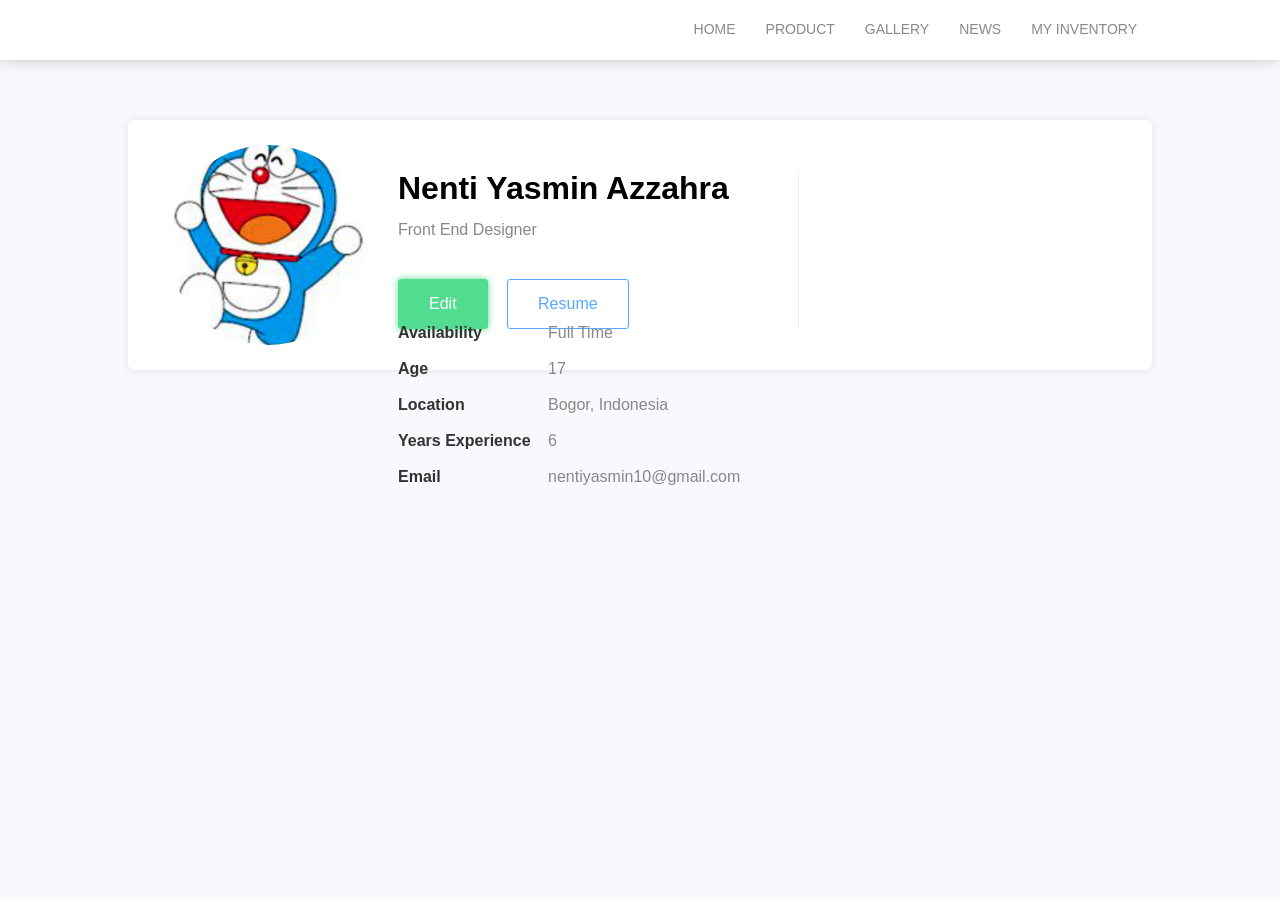
<file: Arkademy/javascript/course 1,2,3/index.html>
<!DOCTYPE html>
<html>
<head>
	<title>Profile Page</title>
	<meta name="viewport" content="width=device-width, initial-scale=1.0">
	<link rel="stylesheet" type="text/css" href="css/style.css">
	</style>
</head>
<body>
	<nav>
		<div class="menu-mobile">
			<a href="#" onclick="showMenu()">Menu</a>
		</div>
		<ul id="menu">
			<li><a href="#">HOME</a></li>
			<li><a href="#">PRODUCT</a></li>
			<li><a href="#">GALLERY</a></li>
			<li><a href="#">NEWS</a></li>
			<li><a href="#">MY INVENTORY</a></li>
		</ul>
	</nav>

	<section id="box-profile">
		<div class="img-profile">
			<div class="photo" style="background-image: url(img/Profile.jpg);">
				
			</div>
		</div>
		<div class="description">
			<h1 id="pName">Nenti Yasmin Azzahra</h1>
			<p id="pRole">Front End Designer</p>
			<a href="#input-form" class="button bg-green" onclick="editForm()">Edit</a>
			<a href="#" class="button border-blue">Resume</a>
		</div>
		<div class="information">
		<div class="data">
			<p class="field">Availability</p>
			<p id="pAvailable" class="text-gray">Full Time</p>
		</div>
		<div class="data">
			<p class="field">Age</p>
			<p id="pAge" class="text-gray">17</p>
		</div>
		<div class="data">
			<p class="field">Location</p>
			<p id="pLocation" class="text-gray">Bogor, Indonesia</p>
		</div>
		<div class="data">
			<p class="field">Years Experience</p>
			<p id="pExperience" class="text-gray">6</p>
		</div>
		<div class="data">
			<p class="field">Email</p>
			<p id="pEmail" class="text-gray">nentiyasmin10@gmail.com</p>
		</div>
	</div>
	</section>
	<section id="input-form">
		<!--<form method="#" action="#">-->
			<div class="form">
				<label>Name</label>
				<input id="inpName" type="text" name="name">
			</div>
			<div class="form">
				<label>Role</label>
				<input id="inpRole" type="text" name="role">
			</div>
			<div class="form">
				<label>Availability</label>
				<input id="inpAvailability" type="text" name="availability">
			</div>
			<div class="form">
				<label>Age</label>
				<input id="inpAge" type="text" name="age">
			</div>
			<div class="form">
				<label>Location</label>
				<input id="inpLocation" type="text" name="location">
			</div>
			<div class="form">
				<label>Years Experience</label>
				<input id="inpYears" type="text" name="years">
			</div>
			<div class="form">
				<label>Email</label>
				<input id="inpEmail" type="text" name="email">
			</div>
			<div class="form">
				<input onclick="simpanForm()" type="submit" name="submit" value="SUBMIT" class="bg-blue">
			</div>
		<!-- </form> -->
	</section>

	<script>
		var formMenu = document.getElementById("input-form");
		formMenu.style.display = "none";

		function editForm(){
			if(formMenu.style.display === "none"){
				formMenu.style.display = "block";
			}else{
				formMenu.style.display = "none";
			}

			var name = document.getElementById("pName").innerHTML;
			var role = document.getElementById("pRole").innerHTML;
			var available = document.getElementById("pAvailable").innerHTML;
			var age = document.getElementById("pAge").innerHTML;
			var location = document.getElementById("pLocation").innerHTML;
			var Experience = document.getElementById("pExperience").innerHTML;
			var email = document.getElementById("pEmail").innerHTML;

			document.getElementById("inpName").value = name;
			document.getElementById("inpRole").value = role;
			document.getElementById("inpAvailability").value = available;
			document.getElementById("inpAge").value = age;
			document.getElementById("inpLocation").value = location;
			document.getElementById("inpYears").value = Experience;
			document.getElementById("inpEmail").value = email;
			}

		function simpanForm(){
			formMenu.style.display = "none";
			var name = document.getElementById("inpName").value;
			var role = document.getElementById("inpRole").value;
			var available = document.getElementById("inpAvailability").value;
			var age = document.getElementById("inpAge").value;
			var location = document.getElementById("inpLocation").value;
			var experience = document.getElementById("inpYears").value;
			var email = document.getElementById("inpEmail").value;


			document.getElementById("pName").innerHTML = name;
			document.getElementById("pRole").innerHTML = role;
			document.getElementById("pAvailable").innerHTML = available;
			document.getElementById("pAge").innerHTML = age;
			document.getElementById("pLocation").innerHTML = location;
			document.getElementById("pExperience").innerHTML = experience;
			document.getElementById("pEmail").innerHTML = email;


		}

		function showMenu(){
			var menu = document.getElementById("menu");
			var box = document.getElementById("box-profile");

			if(menu.style.display === "block"){
				menu.style.display = "none";
				box.style.paddingTop = "0px";
			}else{
				menu.style.display = "block";
				box.sytl.paddingTop = "125px"
			}
		}
	</script>
</body>
</html>
</file>
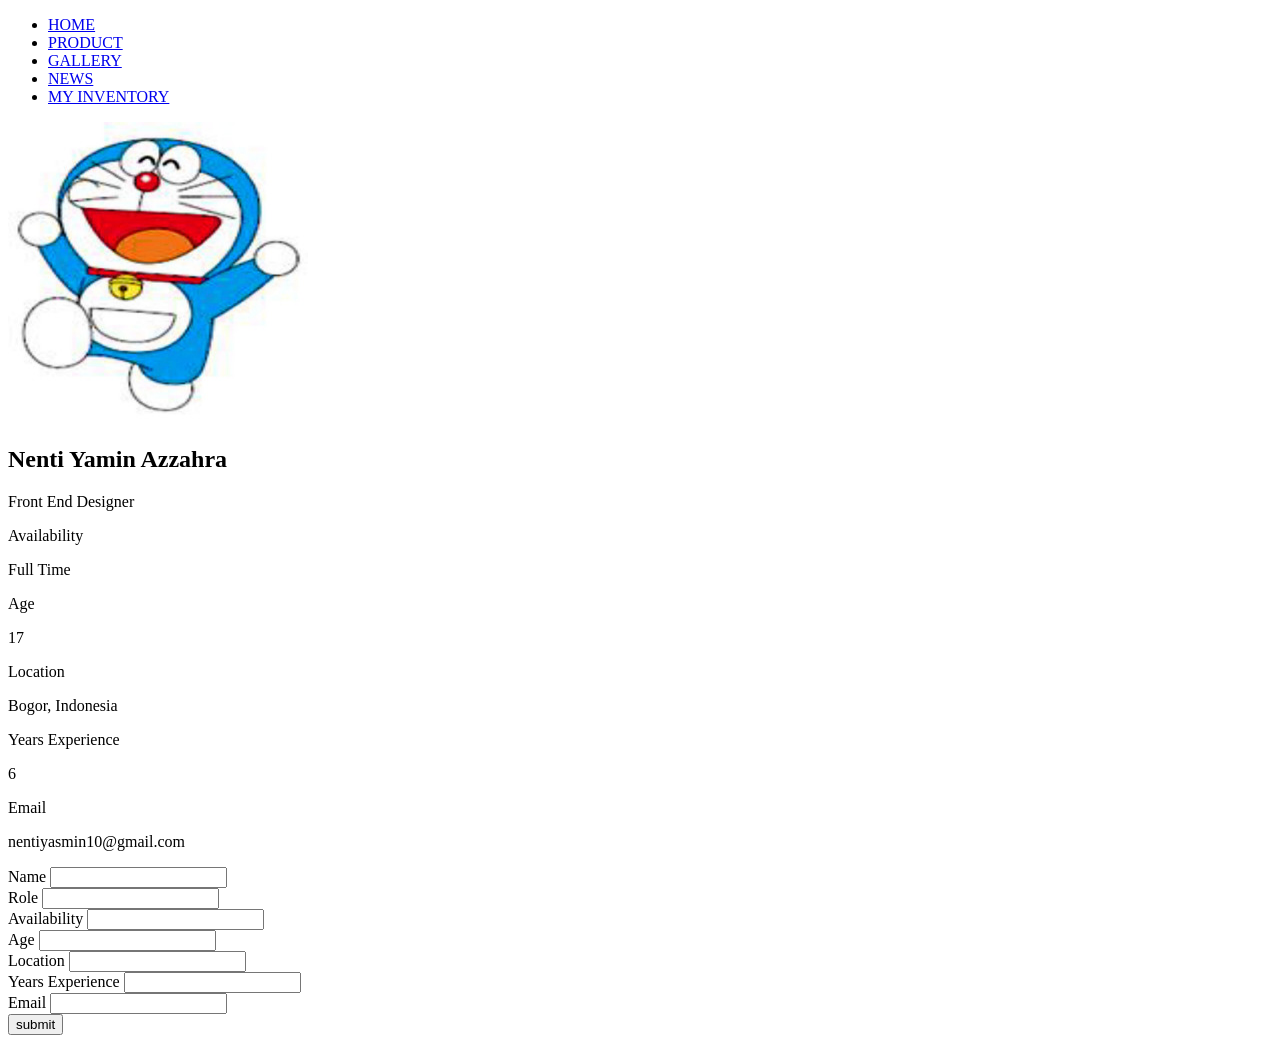
<file: Arkademy/CSS/course 1/course1.html>
<!DOCTYPE html>
<html>
<head>
	<link rel="stylesheet" type="text/css" href="css/style.css">
	</style>
</head>
<body>
	<nav>
		<ul>
			<li><a href="#">HOME</a></li>
			<li><a href="#">PRODUCT</a></li>
			<li><a href="#">GALLERY</a></li>
			<li><a href="#">NEWS</a></li>
			<li><a href="#">MY INVENTORY</a></li>
		</ul>
	</nav>

	<section>
		<div>
			<img id="arkademy-class" src="img/Profile.jpg" alt="Gambar Profile">
		</div>
		<div>
			<h1>Nenti Yamin Azzahra</h1>
			<p>Front End Designer</p>
			<a href="#"></a>
			<a href="#"></a>
		</div>
		<div>
			<p>Availability</p>
			<p>Full Time</p>
		</div>
		<div>
			<p>Age</p>
			<p>17</p>
		</div>
		<div>
			<p>Location</p>
			<p>Bogor, Indonesia</p>
		</div>
		<div>
			<p>Years Experience</p>
			<p>6</p>
		</div>
		<div>
			<p>Email</p>
			<p>nentiyasmin10@gmail.com</p>
		</div>
	</section>
	<section>
		<form method="#" action="#">
			<div>
				<label>Name</label>
				<input type="text" name="name">
			</div>
			<div>
				<label>Role</label>
				<input type="text" name="role">
			</div>
			<div>
				<label>Availability</label>
				<input type="text" name="availability">
			</div>
			<div>
				<label>Age</label>
				<input type="text" name="age">
			</div>
			<div>
				<label>Location</label>
				<input type="text" name="location">
			</div>
			<div>
				<label>Years Experience</label>
				<input type="text" name="years">
			</div>
			<div>
				<label>Email</label>
				<input type="text" name="email">
			</div>
			<div>
				<input type="submit" name="submit" value="submit">
			</div>
		</form>
	</section>
</body>
</html>
</file>
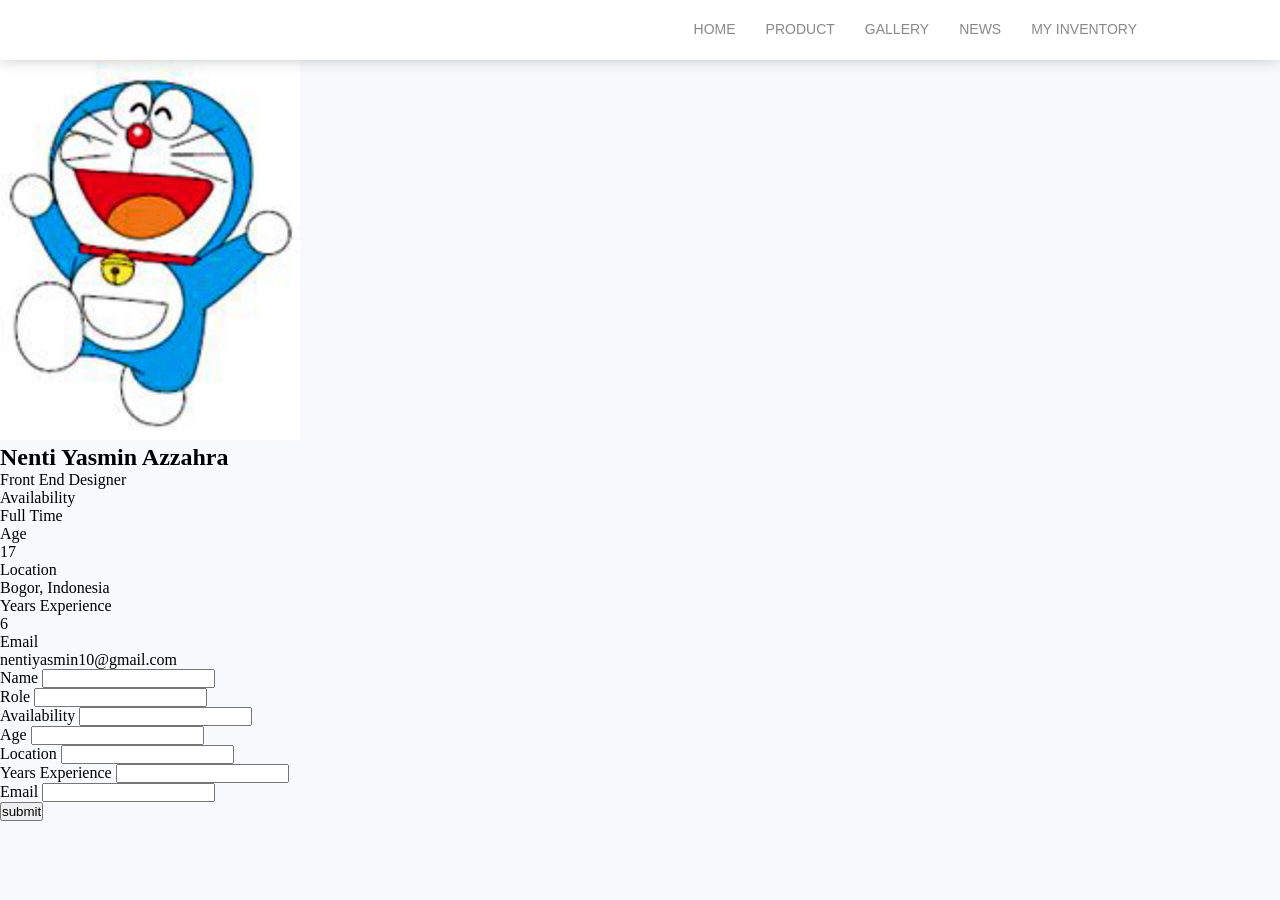
<file: Arkademy/CSS/course 2/course2.html>
<!DOCTYPE html>
<html>
<head>
	<link rel="stylesheet" type="text/css" href="css/style.css">
	</style>
</head>
<body>
	<nav>
		<div class="menu-mobile">
			<a href="#">Menu</a>
		</div>
		<ul>
			<li><a href="#">HOME</a></li>
			<li><a href="#">PRODUCT</a></li>
			<li><a href="#">GALLERY</a></li>
			<li><a href="#">NEWS</a></li>
			<li><a href="#">MY INVENTORY</a></li>
		</ul>
	</nav>

	<section>
		<div>
			<img id="arkademy-class" src="img/Profile.jpg" alt="Gambar Profile">
		</div>
		<div>
			<h1>Nenti Yasmin Azzahra</h1>
			<p>Front End Designer</p>
			<a href="#"></a>
			<a href="#"></a>
		</div>
		<div>
			<p>Availability</p>
			<p>Full Time</p>
		</div>
		<div>
			<p>Age</p>
			<p>17</p>
		</div>
		<div>
			<p>Location</p>
			<p>Bogor, Indonesia</p>
		</div>
		<div>
			<p>Years Experience</p>
			<p>6</p>
		</div>
		<div>
			<p>Email</p>
			<p>nentiyasmin10@gmail.com</p>
		</div>
	</section>
	<section>
		<form method="#" action="#">
			<div>
				<label>Name</label>
				<input type="text" name="name">
			</div>
			<div>
				<label>Role</label>
				<input type="text" name="role">
			</div>
			<div>
				<label>Availability</label>
				<input type="text" name="availability">
			</div>
			<div>
				<label>Age</label>
				<input type="text" name="age">
			</div>
			<div>
				<label>Location</label>
				<input type="text" name="location">
			</div>
			<div>
				<label>Years Experience</label>
				<input type="text" name="years">
			</div>
			<div>
				<label>Email</label>
				<input type="text" name="email">
			</div>
			<div>
				<input type="submit" name="submit" value="submit">
			</div>
		</form>
	</section>
</body>
</html>
</file>
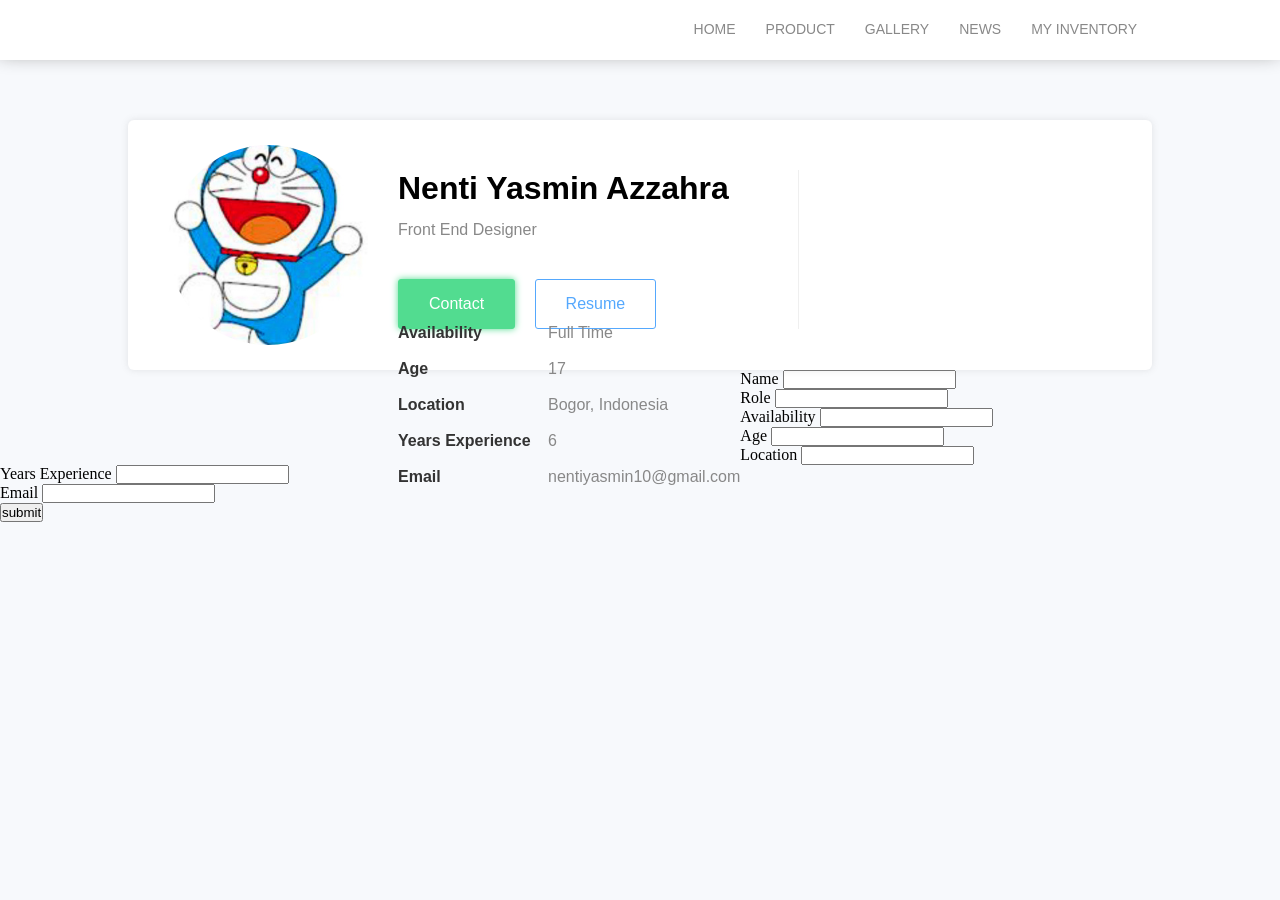
<file: Arkademy/CSS/course 3/course3.html>
<!DOCTYPE html>
<html>
<head>
	<link rel="stylesheet" type="text/css" href="css/style.css">
	</style>
</head>
<body>
	<nav>
		<div class="menu-mobile">
			<a href="#">Menu</a>
		</div>
		<ul>
			<li><a href="#">HOME</a></li>
			<li><a href="#">PRODUCT</a></li>
			<li><a href="#">GALLERY</a></li>
			<li><a href="#">NEWS</a></li>
			<li><a href="#">MY INVENTORY</a></li>
		</ul>
	</nav>

	<section id="box-profile">
		<div class="img-profile">
			<div class="photo" style="background-image: url(img/Profile.jpg);">
				
			</div>
		</div>
		<div class="description">
			<h1>Nenti Yasmin Azzahra</h1>
			<p>Front End Designer</p>
			<a href="#" class="button bg-green">Contact</a>
			<a href="#" class="button border-blue">Resume</a>
		</div>
		<div class="information">
		<div class="data">
			<p class="field">Availability</p>
			<p class="text-gray">Full Time</p>
		</div>
		<div class="data">
			<p class="field">Age</p>
			<p class="text-gray">17</p>
		</div>
		<div class="data">
			<p class="field">Location</p>
			<p class="text-gray">Bogor, Indonesia</p>
		</div>
		<div class="data">
			<p class="field">Years Experience</p>
			<p class="text-gray">6</p>
		</div>
		<div class="data">
			<p class="field">Email</p>
			<p class="text-gray">nentiyasmin10@gmail.com</p>
		</div>
	</div>
	</section>
	<section>
		<form method="#" action="#">
			<div>
				<label>Name</label>
				<input type="text" name="name">
			</div>
			<div>
				<label>Role</label>
				<input type="text" name="role">
			</div>
			<div>
				<label>Availability</label>
				<input type="text" name="availability">
			</div>
			<div>
				<label>Age</label>
				<input type="text" name="age">
			</div>
			<div>
				<label>Location</label>
				<input type="text" name="location">
			</div>
			<div>
				<label>Years Experience</label>
				<input type="text" name="years">
			</div>
			<div>
				<label>Email</label>
				<input type="text" name="email">
			</div>
			<div>
				<input type="submit" name="submit" value="submit">
			</div>
		</form>
	</section>
</body>
</html>
</file>
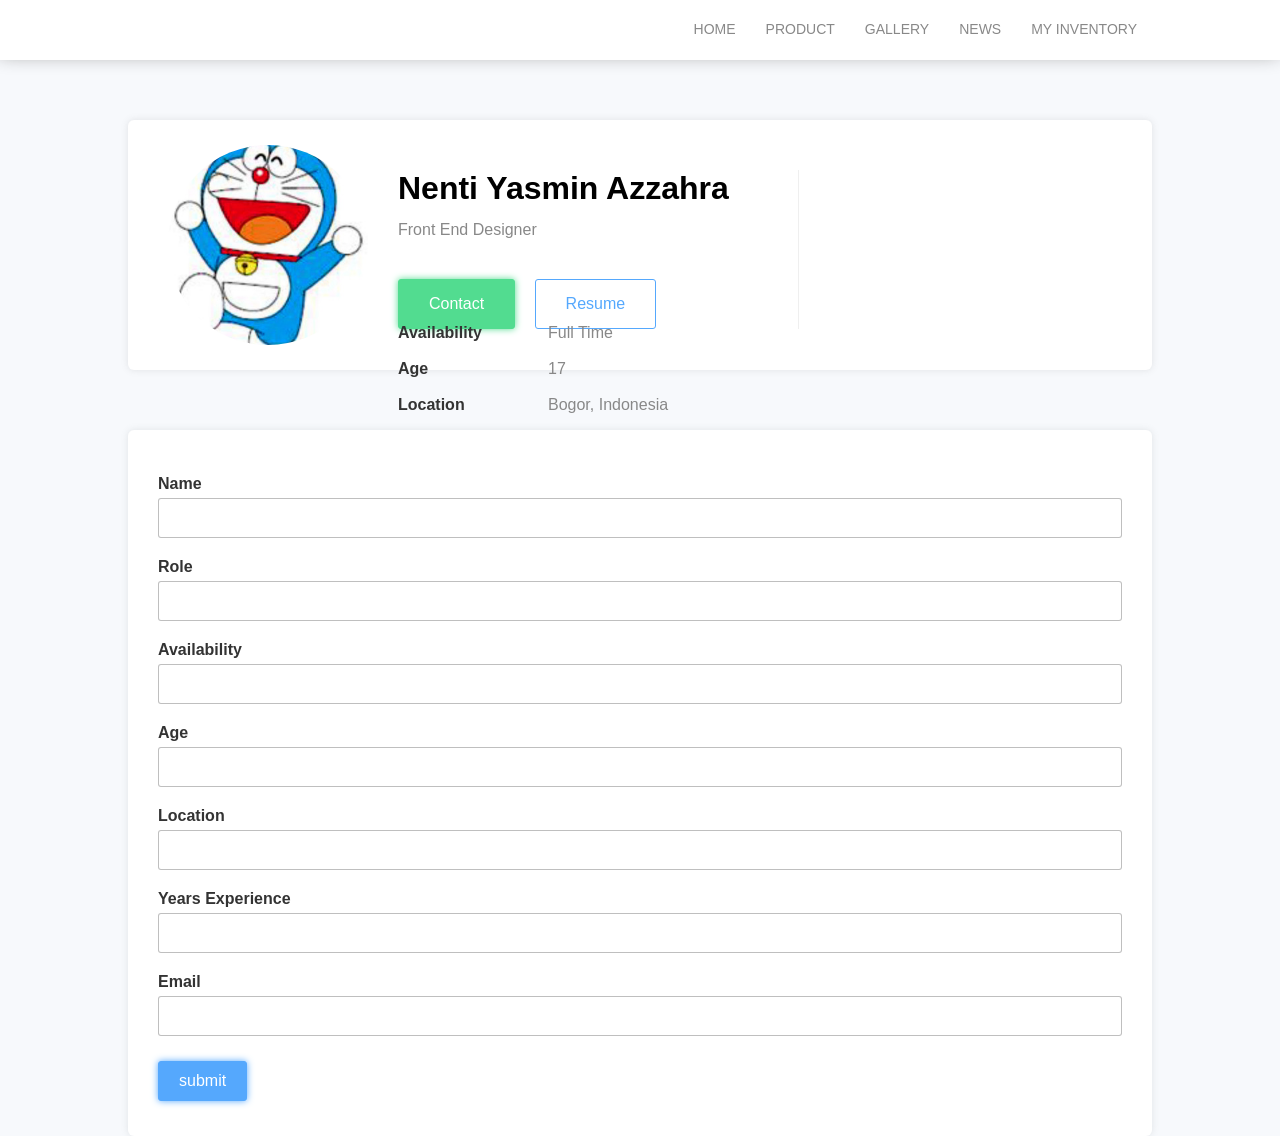
<file: Arkademy/CSS/course 4/course4.html>
<!DOCTYPE html>
<html>
<head>
	<title>Profile Page</title>
	<link rel="stylesheet" type="text/css" href="css/style.css">
	</style>
</head>
<body>
	<nav>
		<div class="menu-mobile">
			<a href="#">Menu</a>
		</div>
		<ul>
			<li><a href="#">HOME</a></li>
			<li><a href="#">PRODUCT</a></li>
			<li><a href="#">GALLERY</a></li>
			<li><a href="#">NEWS</a></li>
			<li><a href="#">MY INVENTORY</a></li>
		</ul>
	</nav>

	<section id="box-profile">
		<div class="img-profile">
			<div class="photo" style="background-image: url(img/Profile.jpg);">
				
			</div>
		</div>
		<div class="description">
			<h1>Nenti Yasmin Azzahra</h1>
			<p>Front End Designer</p>
			<a href="#" class="button bg-green">Contact</a>
			<a href="#" class="button border-blue">Resume</a>
		</div>
		<div class="information">
		<div class="data">
			<p class="field">Availability</p>
			<p class="text-gray">Full Time</p>
		</div>
		<div class="data">
			<p class="field">Age</p>
			<p class="text-gray">17</p>
		</div>
		<div class="data">
			<p class="field">Location</p>
			<p class="text-gray">Bogor, Indonesia</p>
		</div>
		<div class="data">
			<p class="field">Years Experience</p>
			<p class="text-gray">6</p>
		</div>
		<div class="data">
			<p class="field">Email</p>
			<p class="text-gray">nentiyasmin10@gmail.com</p>
		</div>
	</div>
	</section>
	<section id="input-form">
		<form method="#" action="#">
			<div class="form">
				<label>Name</label>
				<input type="text" name="name">
			</div>
			<div class="form">
				<label>Role</label>
				<input type="text" name="role">
			</div>
			<div class="form">
				<label>Availability</label>
				<input type="text" name="availability">
			</div>
			<div class="form">
				<label>Age</label>
				<input type="text" name="age">
			</div>
			<div class="form">
				<label>Location</label>
				<input type="text" name="location">
			</div>
			<div class="form">
				<label>Years Experience</label>
				<input type="text" name="years">
			</div>
			<div class="form">
				<label>Email</label>
				<input type="text" name="email">
			</div>
			<div>
				<input type="submit" name="submit" value="submit" class="bg-blue">
			</div>
		</form>
	</section>
</body>
</html>
</file>
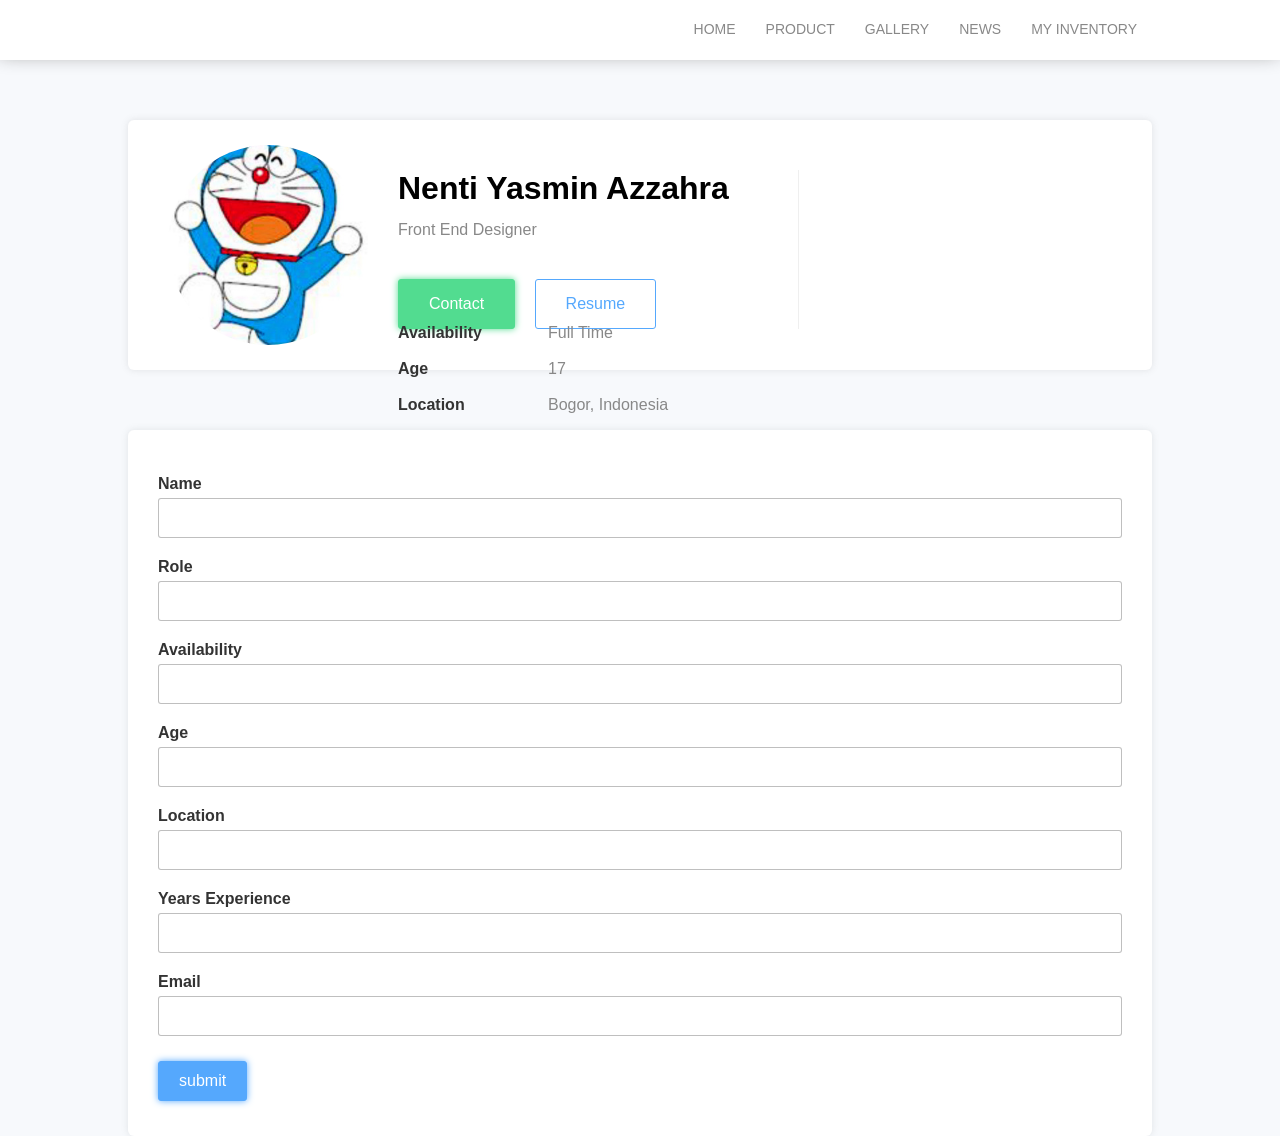
<file: Arkademy/CSS/course 5/course5.html>
<!DOCTYPE html>
<html>
<head>
	<title>Profile Page</title>
	<meta name="viewport" content="width=device-width, initial-scale=1.0">
	<link rel="stylesheet" type="text/css" href="css/style.css">
	</style>
</head>
<body>
	<nav>
		<div class="menu-mobile">
			<a href="#">Menu</a>
		</div>
		<ul>
			<li><a href="#">HOME</a></li>
			<li><a href="#">PRODUCT</a></li>
			<li><a href="#">GALLERY</a></li>
			<li><a href="#">NEWS</a></li>
			<li><a href="#">MY INVENTORY</a></li>
		</ul>
	</nav>

	<section id="box-profile">
		<div class="img-profile">
			<div class="photo" style="background-image: url(img/Profile.jpg);">
				
			</div>
		</div>
		<div class="description">
			<h1>Nenti Yasmin Azzahra</h1>
			<p>Front End Designer</p>
			<a href="#" class="button bg-green">Contact</a>
			<a href="#" class="button border-blue">Resume</a>
		</div>
		<div class="information">
		<div class="data">
			<p class="field">Availability</p>
			<p class="text-gray">Full Time</p>
		</div>
		<div class="data">
			<p class="field">Age</p>
			<p class="text-gray">17</p>
		</div>
		<div class="data">
			<p class="field">Location</p>
			<p class="text-gray">Bogor, Indonesia</p>
		</div>
		<div class="data">
			<p class="field">Years Experience</p>
			<p class="text-gray">6</p>
		</div>
		<div class="data">
			<p class="field">Email</p>
			<p class="text-gray">nentiyasmin10@gmail.com</p>
		</div>
	</div>
	</section>
	<section id="input-form">
		<form method="#" action="#">
			<div class="form">
				<label>Name</label>
				<input type="text" name="name">
			</div>
			<div class="form">
				<label>Role</label>
				<input type="text" name="role">
			</div>
			<div class="form">
				<label>Availability</label>
				<input type="text" name="availability">
			</div>
			<div class="form">
				<label>Age</label>
				<input type="text" name="age">
			</div>
			<div class="form">
				<label>Location</label>
				<input type="text" name="location">
			</div>
			<div class="form">
				<label>Years Experience</label>
				<input type="text" name="years">
			</div>
			<div class="form">
				<label>Email</label>
				<input type="text" name="email">
			</div>
			<div>
				<input type="submit" name="submit" value="submit" class="bg-blue">
			</div>
		</form>
	</section>
</body>
</html>
</file>
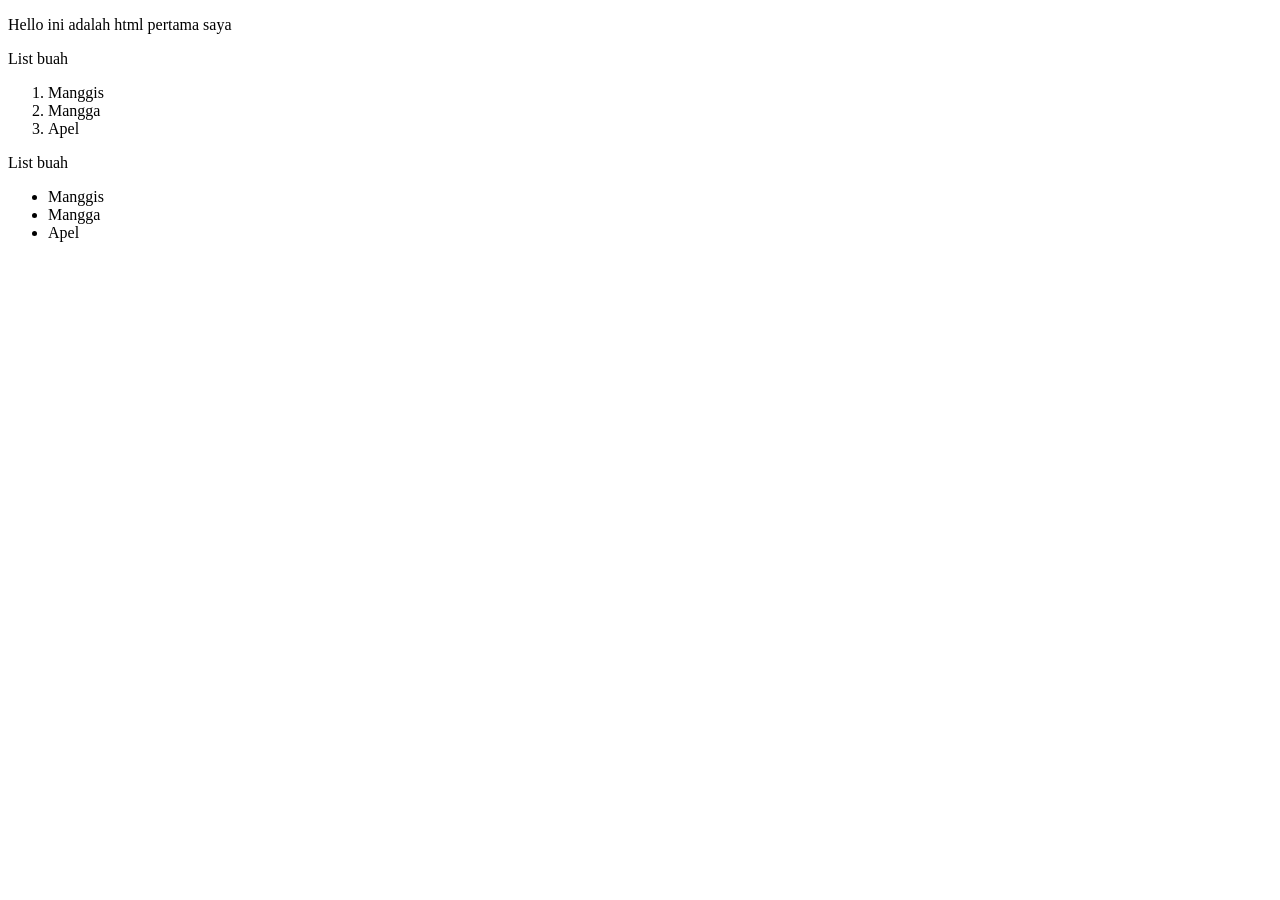
<file: Arkademy/HTML/course 1/course.html>
<!DOCTYPE html>
<html>
<head>
	<title>Hello Word</title>
</head>
<body>
	<p>Hello ini adalah html pertama saya</p>
	List buah
	<ol>
		<li>Manggis</li>
		<li>Mangga</li>
		<li>Apel</li>
	</ol>
	List buah
	<ul>
		<li>Manggis</li>
		<li>Mangga</li>
		<li>Apel</li>
	</ul>
</body>
</html>
</file>
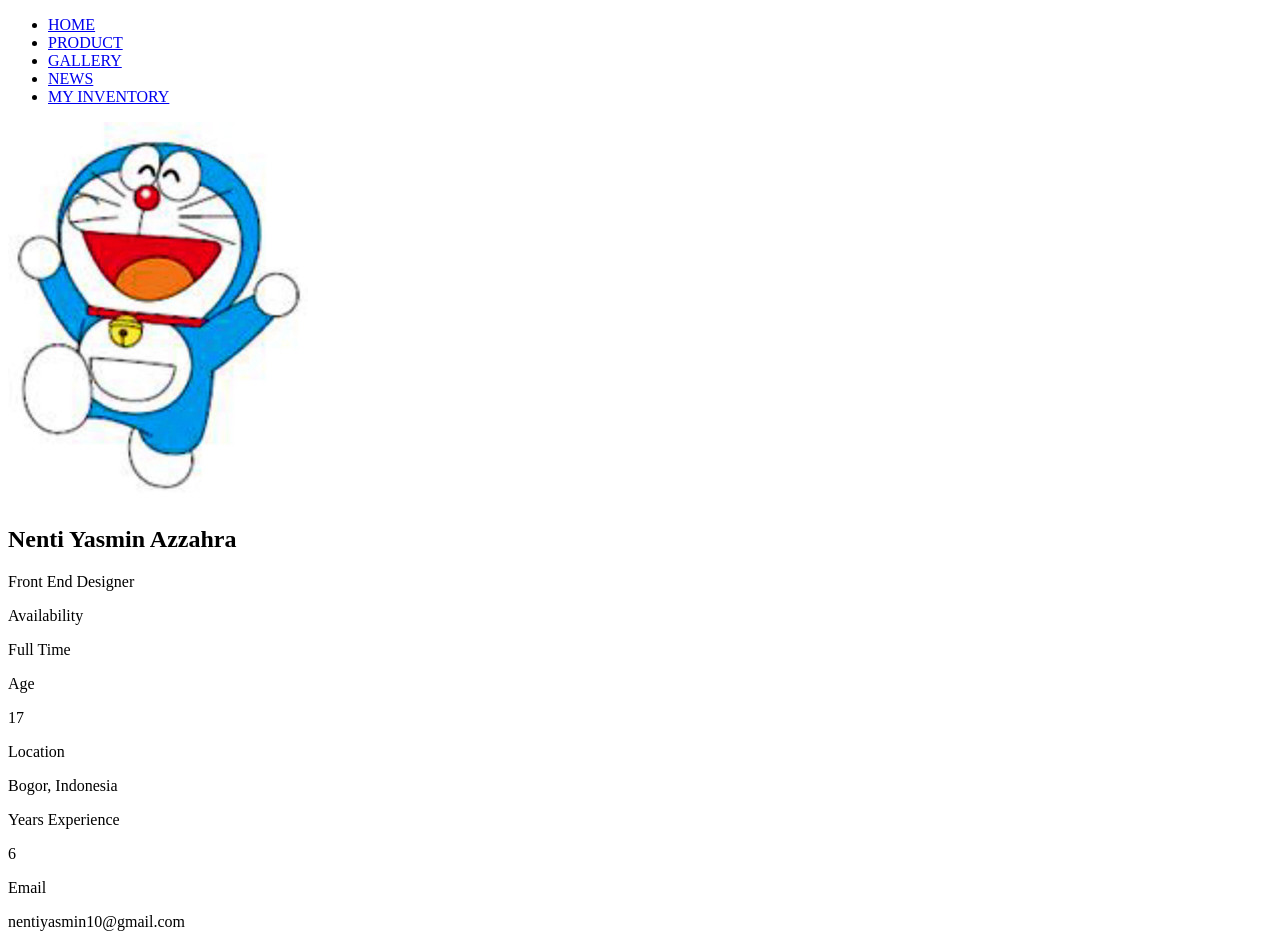
<file: Arkademy/HTML/course 3/course3.html>
<!DOCTYPE html>
<html>
<head>
	<title>Profile Page</title>
</head>
<body>
	<nav>
		<ul>
			<li><a href="#">HOME</a></li>
			<li><a href="#">PRODUCT</a></li>
			<li><a href="#">GALLERY</a></li>
			<li><a href="#">NEWS</a></li>
			<li><a href="#">MY INVENTORY</a></li>
		</ul>
	</nav>

	<section>
		<div>
			<img src="profile.jpg" alt="Gambar Profile">
		</div>
		<div>
			<h1>Nenti Yasmin Azzahra</h1>
			<p>Front End Designer</p>
			<a href="#"></a>
			<a href="#"></a>
		</div>
		<div>
			<p>Availability</p>
			<p>Full Time</p>
		</div>
		<div>
			<p>Age</p>
			<p>17</p>
		</div>
		<div>
			<p>Location</p>
			<p>Bogor, Indonesia</p>
		</div>
		<div>
			<p>Years Experience</p>
			<p>6</p>
		</div>
		<div>
			<p>Email</p>
			<p>nentiyasmin10@gmail.com</p>
		</div>
	</section>
</body>
</html>
</file>
<file: Arkademy/javascript/course 1,2,3/css/style.css>
*, body{
	margin: 0;
	padding: 0;
}

body{
	background-color: #f7f9fc;
}

/* color */
.bg-green{
	background-color: #52dc90;
	color: #fff;
	box-shadow: 0 0 7px 0px #52dc90;
	border: 1px solid #52dc90;
}
.bg-blue{
	background-color: #55a8fd;
	color: #fff;
	box-shadow: 0 0 7px 0px #55a8fd;
	border: 1px solid #55a8fd;
}
.border-blue{
	color: #55a8fd;
	border: 1px solid #55a8fd;
}

/* component */
.text-black{
	color: #333;
}
.text-gray{
	color: #888;
}
.button{
	position: relative;
	padding: 15px 30px 15px 30px;
	text-decoration: none;
	display: inline-block;	
	margin-right: 15px;
	border-radius: 3px;
}

/* navbar */
nav{
	position: relative;
	width: 100%;
	height: 60px;
	background-color: #fff;
	box-shadow: -1px -7px 20px 0px #888;
}
nav ul{
	position: relative;
	top: 20px;
	margin: 0px;
	float: right;
	right: 10%;
}
nav ul li{
	float: left;
	display: block;
	margin: 0px 15px 0px 15px;
}
nav ul li a{
	text-decoration: none;
	color: #888;
	font-family: 'Helvetica', sans-serif;
	font-size: 14px;
}
nav ul li a:hover{
	color: #55a8fd;
}
.menu-mobile{
	position: relative;
	float: right;
	display: none;
}
.menu-mobile a{
	color: #888;
	font-size: 14px;
	text-transform: uppercase;
	text-decoration: none;
	padding: 5px 10px 5px 10px;
	border: 1px solid #888;
}

/* Profile Section */
section#box-profile{
	position: relative;
	width: 80%;
	min-height: 250px;
	margin-left: 10%;
	margin-right: 10%;
	margin-top: 60px;
	border-radius: 6px;
	background-color: #fff;
	box-shadow: 0 0 7px 0px rgba(136, 136, 136, 0.2)
}
#box-profile .img-profile{
	position: relative;
	display: inline-block;
	width: 200px;
	height: 200px;
	border-radius: 300px;
	float: left;
	top: 25px;
	margin-left: 40px;	
}
.img-profile .photo{
	height: 100%;
	background-size: 100%;
	background-repeat: no-repeat;
	background-position: 0px -20px;
	border-radius: 300px;
}
.description{
	position: relative;
	width: 400px;
	display: inline-block;
	float: left;
	top: 50px;
	margin-left: 30px;
	font-family: 'Helvetica', sans-serif;
	border-right: 1px solid #efefef;
}
.description h1{
	font-size: 32px;
	margin-bottom: 14px;
}
.description p{
	color: #888;
}
.description .button{
	margin-top: 40px;
}

.information{
	position: relative;
	display: inline-block;
	float: left;
	font-family: 'Helvetica', sans-serif;
	top: 45px;
	margin-left: 30px;
}
.information .data{
	display: block;
	width: 100%;
	height: 36px;
}
.information p.field{
	font-weight: 600;
	width: 150px;
	color: #333;
}
.information .data p{
	float: left;	
}

/* form */

section#input-form{
	position: relative;
	max-width: 80%;
	margin-left: 10%;
	margin-right: 10%;
	margin-top: 60px;
	border-radius: 6px;
	background-color: #fff;
	box-shadow: 0 0 7px 0px rgba(136, 146, 146, 0.2);
	padding: 30px;
}
#input-form .form{
	width: 100%;
	display: grid;
	margin-top: 15px;
	margin-bottom: 15px;
}
label{
	font-family: 'Helvetica', sans-serif;
	font-size: 16px;
	color: #333;
	font-weight: 600;
}
input{
	font-family: 'Helvetica', sans-serif;
	padding: 10px 20px 10px 20px;
	outline: none;
	border-radius: 3px;
	border: 1px solid #8888;
	margin-top: 5px;
	margin-bottom: 5px;
	font-size: 16px;
}

/* responsive di layar mobile middle */
@media(min-width: 321px) and (max-width: 425px){
	section#box-profile{
		width: 90%;
		height: 630px;
		margin-left: 5%;
		margin-right: 5%;
		margin-top: 30px;
	}
	.menu-mobile{
		top: 20px;
		right: 10%;
		display: inline-block;
	}
	nav ul{
		display: none;
		right: 0;
		width: 100%;
		text-align: center;
		top: 43px;
		z-index: 99;
		background: #fff;
	}
	nav ul li{
		float: unset;
		margin: 0;
		padding-top: 10px;
		padding-bottom: 10px;
	}
	.description{
		padding-left: 0px;
		width: 100%;
		text-align: center;
		margin-left: 0;
		border: none;
	}
	.description .button{
		margin-right: 10px;
		margin-left: 10px;
	}
	.img-profile .photo{
		left: 35px;
		position: relative;
	}
	.information{
		top: 75px;
		margin-left: 25px;
		font-size: 14px;
	}
	section#input-form{
		margin-left: 5%;
		margin-right: 5%;
	}
}

/* responsive mobile small */
@media	screen and (max-width: 320px){
	section#box-profile{
		width: 90%;
		height: 760px;
		margin-left: 5%;
		margin-right: 5%;
		margin-top: 30px;
	}
	.menu-mobile{
		top: 20px;
		right: 10%;
		display: inline-block;
	}
	nav ul{
		display: none;	
		right: 0;
		width: 100%;
		text-align: center;
		top: 43px;
		z-index: 99;
		background: #fff;
	}
	.description{
		padding-left: 30px;
		width: 90%;
		text-align: center;
		margin-left: 0;
	}
	.description .button{
		padding: 10px 20px 10px 20px;
		margin-right: 10px;
		margin-left: 10px;
	}
	.img-profile .photo{
		left: 10px;
		position: relative;
	}
	.information{
		top: 75px;
		margin-left: 25px;
		font-size: 14px;
	}
	.information .data{
		height: 48px;
	}
	.information p.field{
		width: 48px;
	}
	section#input-form{
		margin-left: 5%;
		margin-right: 5%;
	}
}
</file>
<file: Arkademy/CSS/course 1/css/style.css>
#arkademy-class{
	height: 300px;
	width: 300px;
}
</file>
<file: Arkademy/CSS/course 2/css/style.css>
*, body{
	margin: 0;
	padding: 0;
}

body{
	background-color: #f7f9fc;
}

/* navbar */
nav{
	position: relative;
	width: 100%;
	height: 60px;
	background-color: #fff;
	box-shadow: -1px -7px 20px 0px #888;
}
nav ul{
	position: relative;
	top: 20px;
	margin: 0px;
	float: right;
	right: 10%;
}
nav ul li{
	float: left;
	display: block;
	margin: 0px 15px 0px 15px;
}
nav ul li a{
	text-decoration: none;
	color: #888;
	font-family: 'Helvetica', sans-serif;
	font-size: 14px;
}
nav ul li a:hover{
	color: #55a8fd;
}
.menu-mobile{
	position: relative;
	float: right;
	display: none;
}
.menu-mobile a{
	color: #888;
	font-size: 14px;
	text-transform: uppercase;
	text-decoration: none;
	padding: 5px 10px 5px 10px;
	border: 1px solid #888;
}
</file>
<file: Arkademy/CSS/course 3/css/style.css>
*, body{
	margin: 0;
	padding: 0;
}

body{
	background-color: #f7f9fc;
}

/* color */
.bg-green{
	background-color: #52dc90;
	color: #fff;
	box-shadow: 0 0 7px 0px #52dc90;
	border: 1px solid #52dc90;
}
.bg-blue{
	background-color: #55a8fd;
	color: #fff;
	box-shadow: 0 0 7px 0px #55a8fd;
	border: 1px solid #55a8fd;
}
.border-blue{
	color: #55a8fd;
	border: 1px solid #55a8fd;
}

/* component */
.text-black{
	color: #333;
}
.text-gray{
	color: #888;
}
.button{
	position: relative;
	padding: 15px 30px 15px 30px;
	text-decoration: none;
	display: inline-block;	
	margin-right: 15px;
	border-radius: 3px;
}

/* navbar */
nav{
	position: relative;
	width: 100%;
	height: 60px;
	background-color: #fff;
	box-shadow: -1px -7px 20px 0px #888;
}
nav ul{
	position: relative;
	top: 20px;
	margin: 0px;
	float: right;
	right: 10%;
}
nav ul li{
	float: left;
	display: block;
	margin: 0px 15px 0px 15px;
}
nav ul li a{
	text-decoration: none;
	color: #888;
	font-family: 'Helvetica', sans-serif;
	font-size: 14px;
}
nav ul li a:hover{
	color: #55a8fd;
}
.menu-mobile{
	position: relative;
	float: right;
	display: none;
}
.menu-mobile a{
	color: #888;
	font-size: 14px;
	text-transform: uppercase;
	text-decoration: none;
	padding: 5px 10px 5px 10px;
	border: 1px solid #888;
}

/* Profile Section */
section#box-profile{
	position: relative;
	width: 80%;
	min-height: 250px;
	margin-left: 10%;
	margin-right: 10%;
	margin-top: 60px;
	border-radius: 6px;
	background-color: #fff;
	box-shadow: 0 0 7px 0px rgba(136, 136, 136, 0.2)
}
#box-profile .img-profile{
	position: relative;
	display: inline-block;
	width: 200px;
	height: 200px;
	border-radius: 300px;
	float: left;
	top: 25px;
	margin-left: 40px;	
}
.img-profile .photo{
	height: 100%;
	background-size: 100%;
	background-repeat: no-repeat;
	background-position: 0px -20px;
	border-radius: 300px;
}
.description{
	position: relative;
	width: 400px;
	display: inline-block;
	float: left;
	top: 50px;
	margin-left: 30px;
	font-family: 'Helvetica', sans-serif;
	border-right: 1px solid #efefef;
}
.description h1{
	font-size: 32px;
	margin-bottom: 14px;
}
.description p{
	color: #888;
}
.description .button{
	margin-top: 40px;
}

.information{
	position: relative;
	display: inline-block;
	float: left;
	font-family: 'Helvetica', sans-serif;
	top: 45px;
	margin-left: 30px;
}
.information .data{
	display: block;
	width: 100%;
	height: 36px;
}
.information p.field{
	font-weight: 600;
	width: 150px;
	color: #333;
}
.information .data p{
	float: left;	
}
</file>
<file: Arkademy/CSS/course 4/css/style.css>
*, body{
	margin: 0;
	padding: 0;
}

body{
	background-color: #f7f9fc;
}

/* color */
.bg-green{
	background-color: #52dc90;
	color: #fff;
	box-shadow: 0 0 7px 0px #52dc90;
	border: 1px solid #52dc90;
}
.bg-blue{
	background-color: #55a8fd;
	color: #fff;
	box-shadow: 0 0 7px 0px #55a8fd;
	border: 1px solid #55a8fd;
}
.border-blue{
	color: #55a8fd;
	border: 1px solid #55a8fd;
}

/* component */
.text-black{
	color: #333;
}
.text-gray{
	color: #888;
}
.button{
	position: relative;
	padding: 15px 30px 15px 30px;
	text-decoration: none;
	display: inline-block;	
	margin-right: 15px;
	border-radius: 3px;
}

/* navbar */
nav{
	position: relative;
	width: 100%;
	height: 60px;
	background-color: #fff;
	box-shadow: -1px -7px 20px 0px #888;
}
nav ul{
	position: relative;
	top: 20px;
	margin: 0px;
	float: right;
	right: 10%;
}
nav ul li{
	float: left;
	display: block;
	margin: 0px 15px 0px 15px;
}
nav ul li a{
	text-decoration: none;
	color: #888;
	font-family: 'Helvetica', sans-serif;
	font-size: 14px;
}
nav ul li a:hover{
	color: #55a8fd;
}
.menu-mobile{
	position: relative;
	float: right;
	display: none;
}
.menu-mobile a{
	color: #888;
	font-size: 14px;
	text-transform: uppercase;
	text-decoration: none;
	padding: 5px 10px 5px 10px;
	border: 1px solid #888;
}

/* Profile Section */
section#box-profile{
	position: relative;
	width: 80%;
	min-height: 250px;
	margin-left: 10%;
	margin-right: 10%;
	margin-top: 60px;
	border-radius: 6px;
	background-color: #fff;
	box-shadow: 0 0 7px 0px rgba(136, 136, 136, 0.2)
}
#box-profile .img-profile{
	position: relative;
	display: inline-block;
	width: 200px;
	height: 200px;
	border-radius: 300px;
	float: left;
	top: 25px;
	margin-left: 40px;	
}
.img-profile .photo{
	height: 100%;
	background-size: 100%;
	background-repeat: no-repeat;
	background-position: 0px -20px;
	border-radius: 300px;
}
.description{
	position: relative;
	width: 400px;
	display: inline-block;
	float: left;
	top: 50px;
	margin-left: 30px;
	font-family: 'Helvetica', sans-serif;
	border-right: 1px solid #efefef;
}
.description h1{
	font-size: 32px;
	margin-bottom: 14px;
}
.description p{
	color: #888;
}
.description .button{
	margin-top: 40px;
}

.information{
	position: relative;
	display: inline-block;
	float: left;
	font-family: 'Helvetica', sans-serif;
	top: 45px;
	margin-left: 30px;
}
.information .data{
	display: block;
	width: 100%;
	height: 36px;
}
.information p.field{
	font-weight: 600;
	width: 150px;
	color: #333;
}
.information .data p{
	float: left;	
}

/* form */

section#input-form{
	position: relative;
	max-width: 80%;
	margin-left: 10%;
	margin-right: 10%;
	margin-top: 60px;
	border-radius: 6px;
	background-color: #fff;
	box-shadow: 0 0 7px 0px rgba(136, 146, 146, 0.2);
	padding: 30px;
}
#input-form .form{
	width: 100%;
	display: grid;
	margin-top: 15px;
	margin-bottom: 15px;
}
label{
	font-family: 'Helvetica', sans-serif;
	font-size: 16px;
	color: #333;
	font-weight: 600;
}
input{
	font-family: 'Helvetica', sans-serif;
	padding: 10px 20px 10px 20px;
	outline: none;
	border-radius: 3px;
	border: 1px solid #8888;
	margin-top: 5px;
	margin-bottom: 5px;
	font-size: 16px;
}
</file>
<file: Arkademy/CSS/course 5/css/style.css>
*, body{
	margin: 0;
	padding: 0;
}

body{
	background-color: #f7f9fc;
}

/* color */
.bg-green{
	background-color: #52dc90;
	color: #fff;
	box-shadow: 0 0 7px 0px #52dc90;
	border: 1px solid #52dc90;
}
.bg-blue{
	background-color: #55a8fd;
	color: #fff;
	box-shadow: 0 0 7px 0px #55a8fd;
	border: 1px solid #55a8fd;
}
.border-blue{
	color: #55a8fd;
	border: 1px solid #55a8fd;
}

/* component */
.text-black{
	color: #333;
}
.text-gray{
	color: #888;
}
.button{
	position: relative;
	padding: 15px 30px 15px 30px;
	text-decoration: none;
	display: inline-block;	
	margin-right: 15px;
	border-radius: 3px;
}

/* navbar */
nav{
	position: relative;
	width: 100%;
	height: 60px;
	background-color: #fff;
	box-shadow: -1px -7px 20px 0px #888;
}
nav ul{
	position: relative;
	top: 20px;
	margin: 0px;
	float: right;
	right: 10%;
}
nav ul li{
	float: left;
	display: block;
	margin: 0px 15px 0px 15px;
}
nav ul li a{
	text-decoration: none;
	color: #888;
	font-family: 'Helvetica', sans-serif;
	font-size: 14px;
}
nav ul li a:hover{
	color: #55a8fd;
}
.menu-mobile{
	position: relative;
	float: right;
	display: none;
}
.menu-mobile a{
	color: #888;
	font-size: 14px;
	text-transform: uppercase;
	text-decoration: none;
	padding: 5px 10px 5px 10px;
	border: 1px solid #888;
}

/* Profile Section */
section#box-profile{
	position: relative;
	width: 80%;
	min-height: 250px;
	margin-left: 10%;
	margin-right: 10%;
	margin-top: 60px;
	border-radius: 6px;
	background-color: #fff;
	box-shadow: 0 0 7px 0px rgba(136, 136, 136, 0.2)
}
#box-profile .img-profile{
	position: relative;
	display: inline-block;
	width: 200px;
	height: 200px;
	border-radius: 300px;
	float: left;
	top: 25px;
	margin-left: 40px;	
}
.img-profile .photo{
	height: 100%;
	background-size: 100%;
	background-repeat: no-repeat;
	background-position: 0px -20px;
	border-radius: 300px;
}
.description{
	position: relative;
	width: 400px;
	display: inline-block;
	float: left;
	top: 50px;
	margin-left: 30px;
	font-family: 'Helvetica', sans-serif;
	border-right: 1px solid #efefef;
}
.description h1{
	font-size: 32px;
	margin-bottom: 14px;
}
.description p{
	color: #888;
}
.description .button{
	margin-top: 40px;
}

.information{
	position: relative;
	display: inline-block;
	float: left;
	font-family: 'Helvetica', sans-serif;
	top: 45px;
	margin-left: 30px;
}
.information .data{
	display: block;
	width: 100%;
	height: 36px;
}
.information p.field{
	font-weight: 600;
	width: 150px;
	color: #333;
}
.information .data p{
	float: left;	
}

/* form */

section#input-form{
	position: relative;
	max-width: 80%;
	margin-left: 10%;
	margin-right: 10%;
	margin-top: 60px;
	border-radius: 6px;
	background-color: #fff;
	box-shadow: 0 0 7px 0px rgba(136, 146, 146, 0.2);
	padding: 30px;
}
#input-form .form{
	width: 100%;
	display: grid;
	margin-top: 15px;
	margin-bottom: 15px;
}
label{
	font-family: 'Helvetica', sans-serif;
	font-size: 16px;
	color: #333;
	font-weight: 600;
}
input{
	font-family: 'Helvetica', sans-serif;
	padding: 10px 20px 10px 20px;
	outline: none;
	border-radius: 3px;
	border: 1px solid #8888;
	margin-top: 5px;
	margin-bottom: 5px;
	font-size: 16px;
}

/* responsive di layar mobile middle */
@media(min-width: 321px) and (max-width: 425px){
	section#box-profile{
		width: 90%;
		height: 630px;
		margin-left: 5%;
		margin-right: 5%;
		margin-top: 30px;
	}
	.menu-mobile{
		top: 20px;
		right: 10%;
		display: inline-block;
	}
	nav ul{
		display: none;
		right: 0;
		width: 100%;
		text-align: center;
		top: 43px;
		z-index: 99;
		background: #fff;
	}
	nav ul li{
		float: unset;
		margin: 0;
		padding-top: 10px;
		padding-bottom: 10px;
	}
	.description{
		padding-left: 0px;
		width: 100%;
		text-align: center;
		margin-left: 0;
		border: none;
	}
	.description .button{
		margin-right: 10px;
		margin-left: 10px;
	}
	.img-profile .photo{
		left: 35px;
		position: relative;
	}
	.information{
		top: 75px;
		margin-left: 25px;
		font-size: 14px;
	}
	section#input-form{
		margin-left: 5%;
		margin-right: 5%;
	}
}

/* responsive mobile small */
@media	screen and (max-width: 320px){
	section#box-profile{
		width: 90%;
		height: 760px;
		margin-left: 5%;
		margin-right: 5%;
		margin-top: 30px;
	}
	.menu-mobile{
		top: 20px;
		right: 10%;
		display: inline-block;
	}
	nav ul{
		display: none;	
		right: 0;
		width: 100%;
		text-align: center;
		top: 43px;
		z-index: 99;
		background: #fff;
	}
	.description{
		padding-left: 30px;
		width: 90%;
		text-align: center;
		margin-left: 0;
	}
	.description .button{
		padding: 10px 20px 10px 20px;
		margin-right: 10px;
		margin-left: 10px;
	}
	.img-profile .photo{
		left: 10px;
		position: relative;
	}
	.information{
		top: 75px;
		margin-left: 25px;
		font-size: 14px;
	}
	.information .data{
		height: 48px;
	}
	.information p.field{
		width: 48px;
	}
	section#input-form{
		margin-left: 5%;
		margin-right: 5%;
	}
}
</file>
